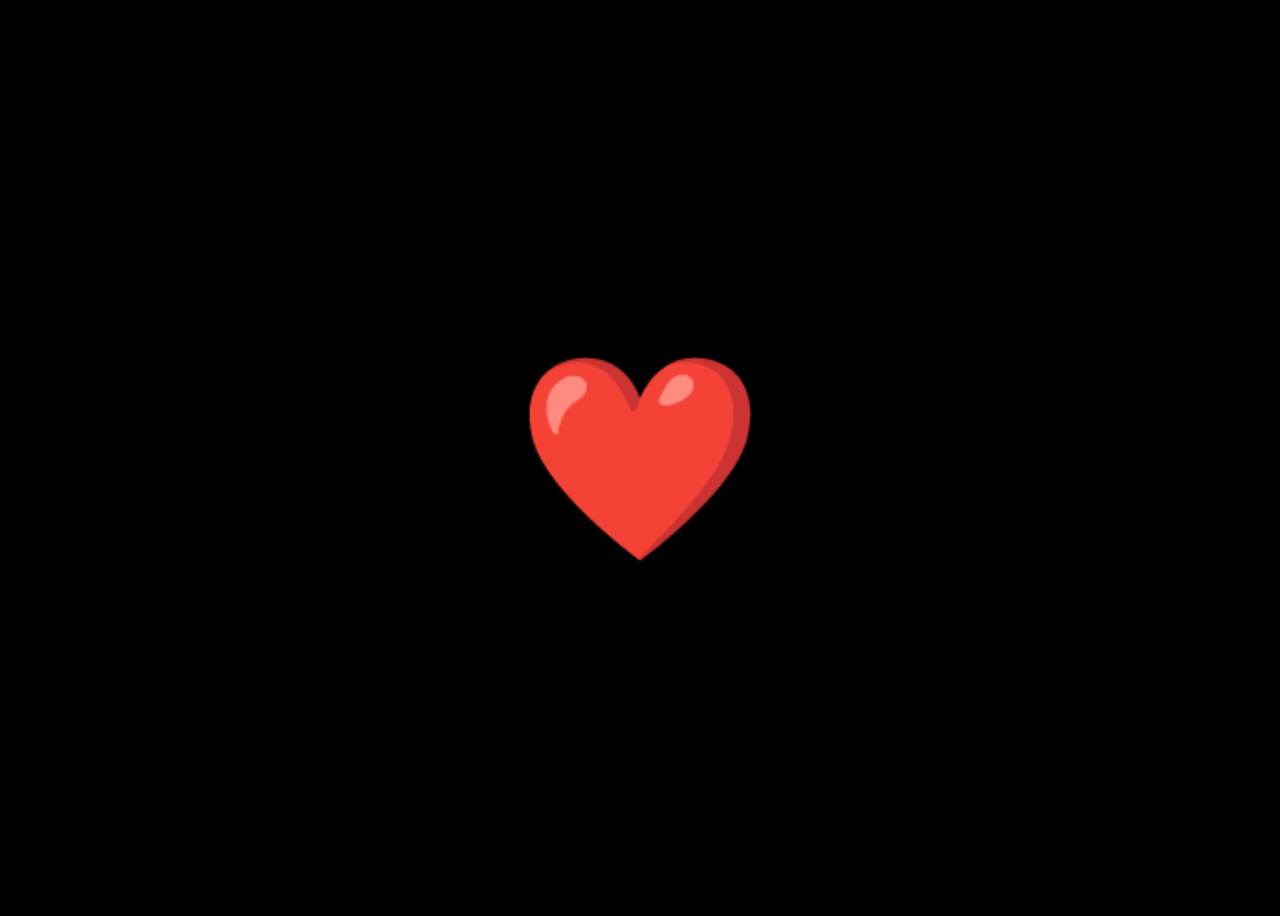
<file: index1.html>
<!DOCTYPE html>
<html lang="en">
<head>
    <meta charset="UTF-8">
    <meta name="viewport" content="width=device-width, initial-scale=1.0">
    <title>heart</title>
    <link rel="stylesheet" href="style1.css">
</head>
<body>
    <div class="beat">❤️</div>
</body>
</html>
</file>
<file: style1.css>
body{
    background-color: black;
    display: flex;
    justify-content: center;
    align-items: center;
    height: 100vh;
    
}
.beat{
    font-size: 200px;
    animation: beat 0.5s  infinite alternate;
}
@keyframes beat{
    0%{
        transform: scale(1);
    }
    50%{
        transform: scale(1.5);
    }
    100%{
        transform: scale(1);
    }

}
</file>
